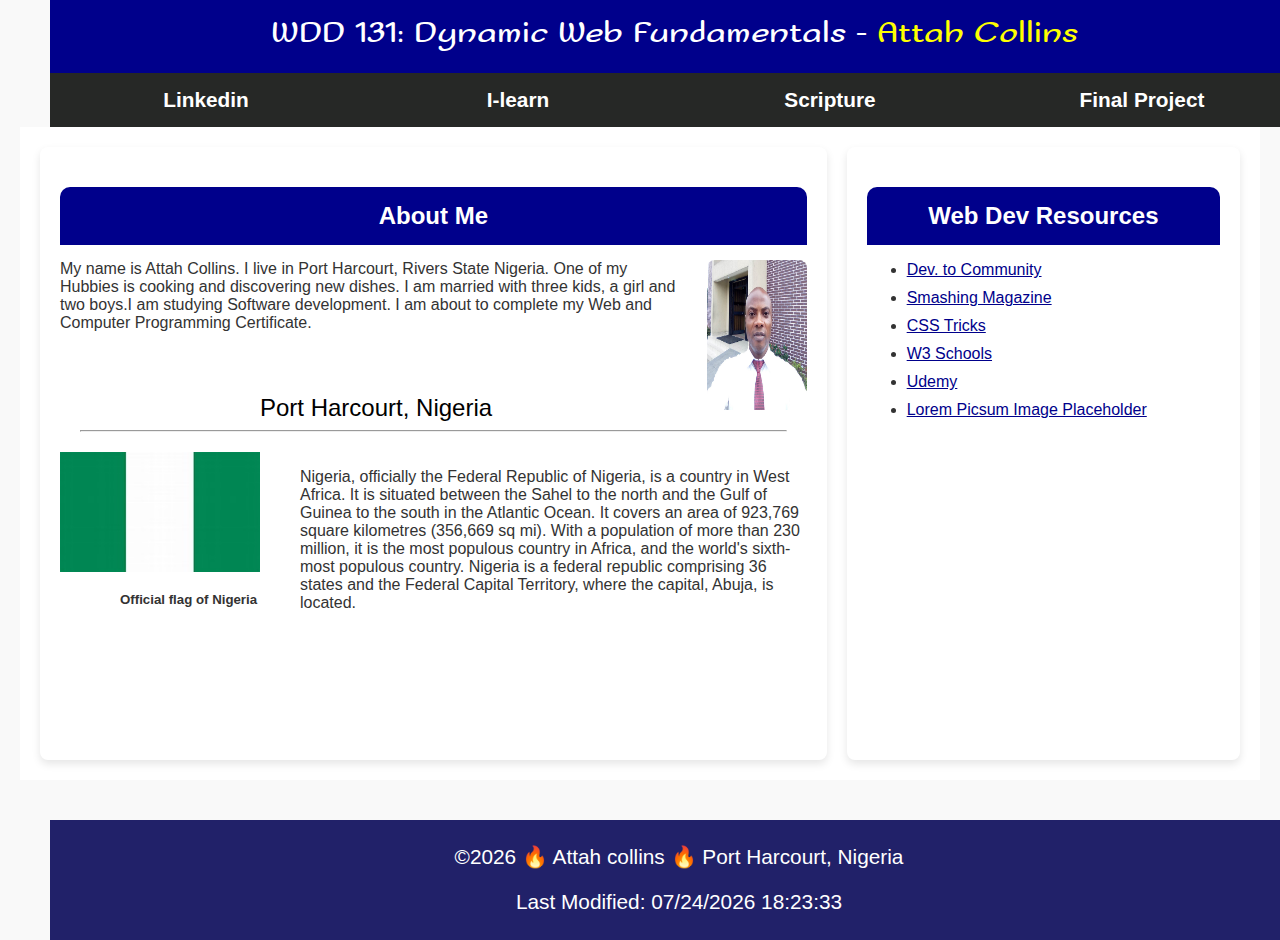
<file: index.html>
<!DOCTYPE html>
<html lang="en">
    <head>
        <meta charset="UTF-8">
        <meta name="viewport" content="width=device-width, initial-scale=1.0">
        <title>WDD 131 - Dynamic Web Fundamentals | Attah Collins</title>
        <meta name="author" content="Attah Collins Onyebuchi">
        <meta name="description" content="A reponsive homepage that uses HTML, CSS and JavaScript to dynamically display footer copy right year and last modified called course home.">
        <meta name="keywords" content="HTML, CSS, JavaScript">
        <link rel="stylesheet" href="styles/base.css">
        <script defer="" src="scripts/getdates.js"></script>
        <link rel="preconnect" href="https://fonts.googleapis.com">
        <link rel="preconnect" href="https://fonts.gstatic.com" crossorigin>
        <link href="https://fonts.googleapis.com/css2?family=Sofadi+One&display=swap" rel="stylesheet">
    </head>

    <body>
        <header>
            <h1>WDD 131: Dynamic Web Fundamentals -<span> Attah Collins</span></h1>
            
            <nav>
                <ul>
                    <li><a href="www.linkedin.com/in/collins-o-attah-980807289" target="_blank">Linkedin</a></li>
                    <li><a href=" https://byui.instructure.com/" target="_blank">I-learn</a></li>
                    <li><a href="https://www.churchofjesuschrist.org/study/scriptures/bofm/1-ne/3?lang=eng&id=p7#p7" target="_blank">Scripture</a></li>
                    <li><a href="#" target="_blank">Final Project</a></li>
                </ul>
            </nav>
            
        </header>

            <main class="main-content">
                <section class="card">

                    <h2>About Me</h2>

                    <div class="me">

                        <p>My name is Attah Collins. I live in Port Harcourt, Rivers State Nigeria. One of my Hubbies is cooking and discovering new dishes. I am married with three kids, a girl and two boys.I am studying Software development. I am about to complete my Web and Computer Programming Certificate.</p>

                        <img src="images/passportH.jpg" alt="Attah Collins smilling">

                    </div>

                    <hr>

                    <div class="flag">

                        <img src="images/Ngflag.jpeg" alt="Official flag of Nigeria">

                        <div>
                            
                            <h5>Official flag of Nigeria</h5>
                            <p>Port Harcourt, Nigeria</p>
                        </div>
                        <p>Nigeria, officially the Federal Republic of Nigeria, is a country in West Africa. It is situated between the Sahel to the north and the Gulf of Guinea to the south in the Atlantic Ocean. It covers an area of 923,769 square kilometres (356,669 sq mi). With a population of more than 230 million, it is the most populous country in Africa, and the world's sixth-most populous country. Nigeria is a federal republic comprising 36 states and the Federal Capital Territory, where the capital, Abuja, is located.</p>

                    </div>
                    
                </section>

                <aside class="card">

                    <h2>Web Dev Resources</h2>
                    <ul>
                        <li><a href="#">Dev. to Community</a></li>
                        <li><a href="#">Smashing Magazine</a></li>
                        <li><a href="#">CSS Tricks</a></li>
                        <li><a href="#">W3 Schools</a></li>
                        <li><a href="#">Udemy</a></li>
                        <li><a href="#">Lorem Picsum Image Placeholder</a></li>
                    </ul>   
                        
                </aside>
                
            </main>

        <footer class="footer">

            <p>&copy;<span id="currentyear"></span> &#128293; Attah collins &#128293; Port Harcourt, Nigeria</p> 
            
            <p>Last Modified: <span id="lastModified"></span></p>

        </footer>    
    </body>
</html>
</file>
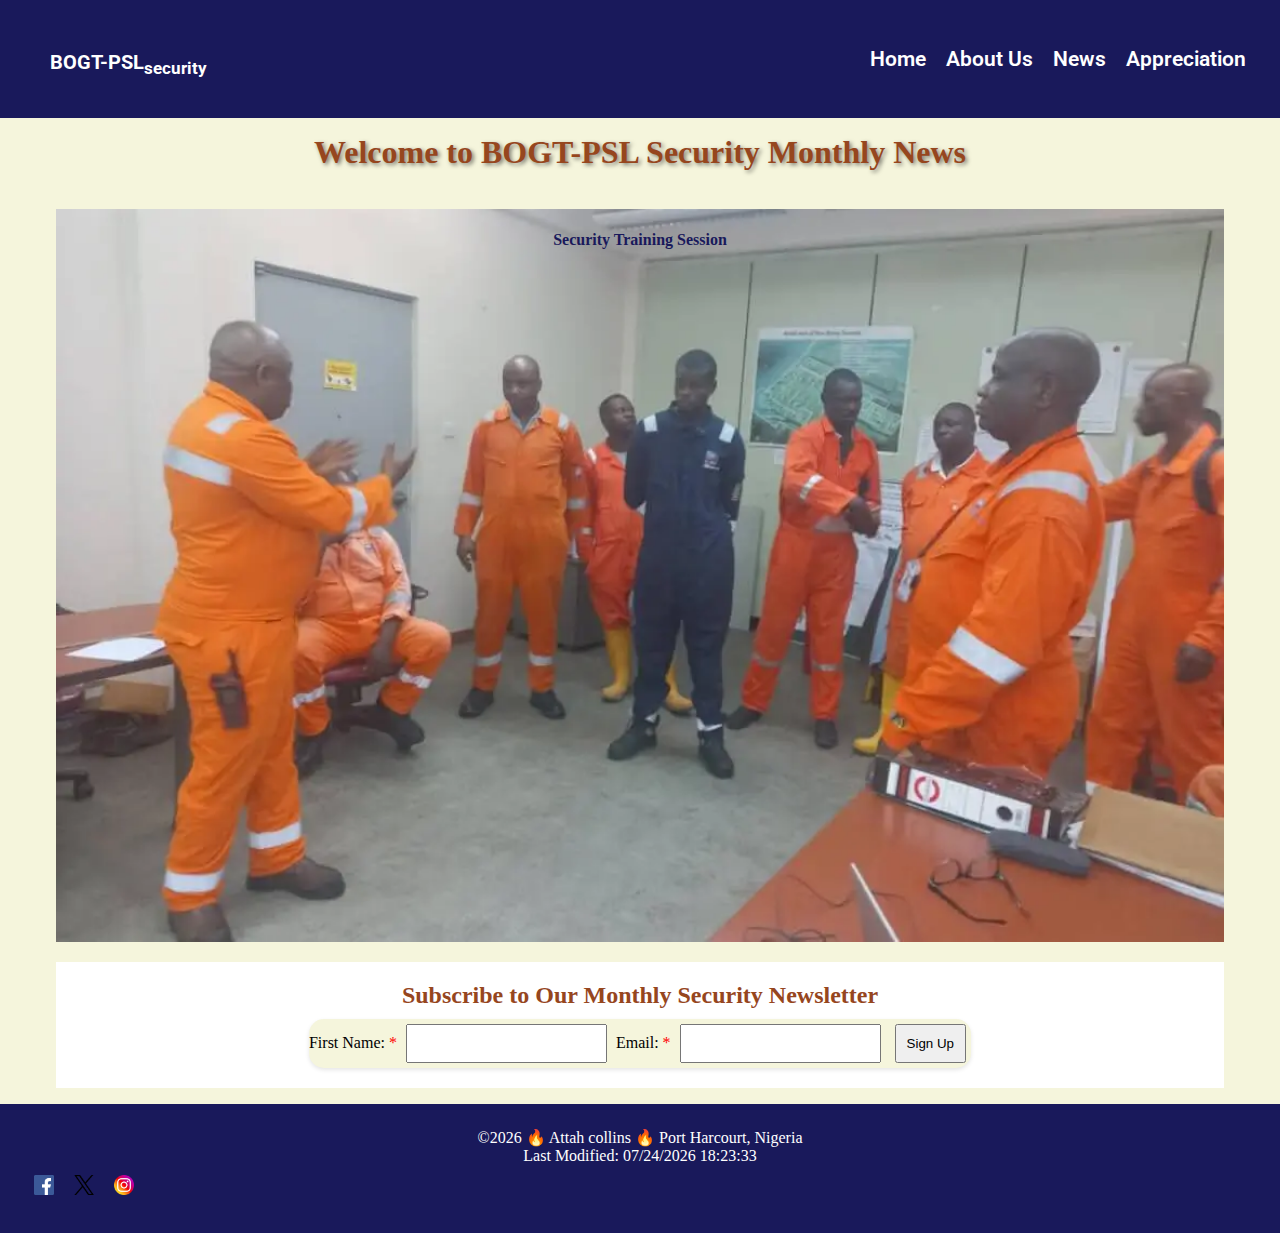
<file: project/index.html>
<!DOCTYPE html>
<html lang="en">
<head>
    <meta charset="UTF-8">
    <meta name="viewport" content="width=device-width, initial-scale=1.0">
    <meta name="description" content="A responsive Website layout on the web for web design of my Final project called the Final project Website.">
    <meta name="author" content="Attah Collins Onyebuchi">
    <title>BOGT-PSL Security Monthly News</title>
    <link rel="stylesheet" href="styles/project.css">
    <link rel="stylesheet" href="styles/project-large.css">
    <script defer="" src="scripts/project.js"></script>
    <link rel="preconnect" href="https://fonts.googleapis.com">
    <link rel="preconnect" href="https://fonts.gstatic.com" crossorigin>
    <link href="https://fonts.googleapis.com/css2?family=Roboto:wght@300;400&display=swap" rel="stylesheet">
    <link rel="preconnect" href="https://fonts.googleapis.com">
<link rel="preconnect" href="https://fonts.gstatic.com" crossorigin>
<link href="https://fonts.googleapis.com/css2?family=Be+Vietnam+Pro:wght@100;200;300;400;500;600&display=swap" rel="stylesheet">
</head>
<body>

    <header>
        <div>
          <h3 class="logo">BOGT-PSL<sub>security</sub></h3>
          <span id="btnBurguer">☰</span>
        </div>
        <nav id="navBar">
          <a href="index.html">Home</a>
          <a href="about.html">About Us</a>
          <a href="news.html">News</a>
          <a href="apreciation.html">Appreciation</a>
        </nav>
    </header>
    <main>
        <div class="container-image">
            <div>
                <h2>Welcome to BOGT-PSL Security Monthly News</h2>
            </div>
            <div>
                <h3>Security Training Session</h3>
                <img src="images/septtrain1.webp" alt="Security Training Session" loading="lazy"> 
            </div>
        </div>  
        <div class="newsletter-signup">
            <h2>Subscribe to Our Monthly Security Newsletter</h2>
            <form action="#" method="post">
                <label for="firstname">First Name:<span class="required"> *</span></label>
                <input type="text" id="firstname" required>
                <label for="email">Email:<span class="required"> *</span></label>
                <input type="email" id="email" required>
                <input type="submit" class="submit" value="Sign Up">
            </form>
        </div>
       
    </main> 
    <footer  class="footer">
        <p>&copy;<span id="currentyear"></span> &#128293; Attah collins &#128293; Port Harcourt, Nigeria</p> 
                      
        <p>Last Modified: <span id="lastModified"></span></p>

        <nav class="sociallinks">
            <a href="https://facebook.com">
                <img src="images/facebookicon.webp" alt="Facebook">
            </a>
            <a href="https://twitter.com">
                <img src="images/twittericon.webp" alt="Twitter">
            </a>
            <a href="https://instagram.com">
                <img src="images/instagramicon.webp" alt="Instagram">
            </a>
        </nav>
    </footer>     
 
</body>
</html>
</file>
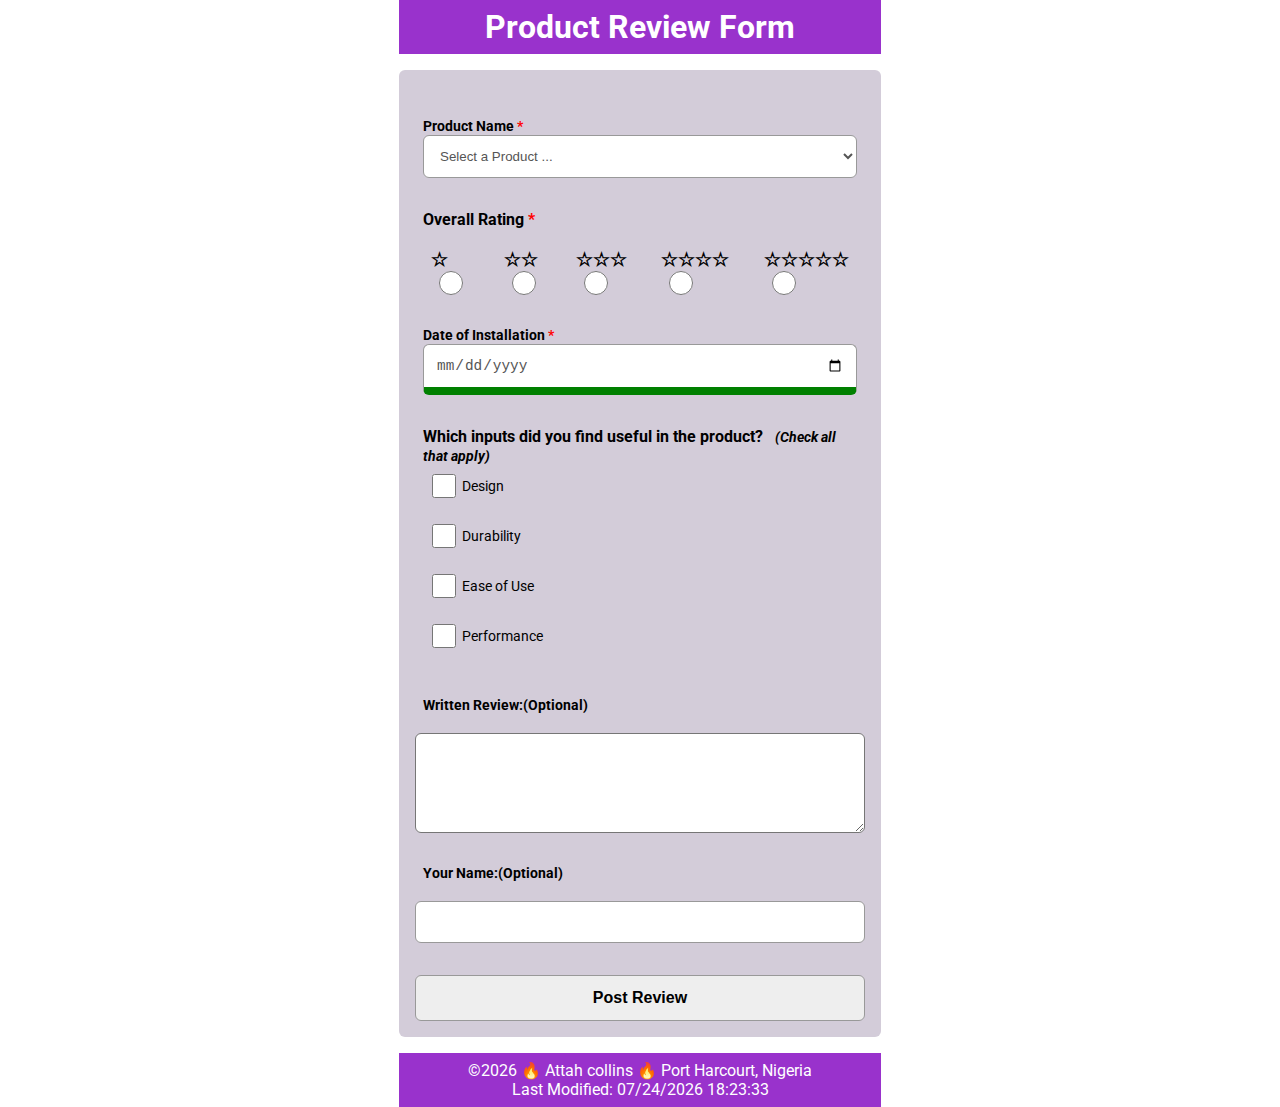
<file: form.html>
<!DOCTYPE html>
<html lang="en-US">
<head>
    <meta charset="UTF-8">
    <meta name="viewport" content="width=device-width, initial-scale=1.0">
    <meta name="description" content="Responsive form for product review with HTML, CSS and Javascript. It dynamically displays copyright year and lastmodified.">
    <meta name="author" content="Attah Collins">
    <title>WDD 131 - Dynamic Web Fundamentals | Product Review Form</title>
    <link rel="stylesheet" href="styles/form.css">
    <link rel="stylesheet" href="styles/form-large.css">
    <script src="scripts/form.js" defer></script> 
    <link rel="preconnect" href="https://fonts.googleapis.com">
    <link rel="preconnect" href="https://fonts.gstatic.com" crossorigin>
    <link href="https://fonts.googleapis.com/css2?family=Roboto:wght@100;400&display=swap" rel="stylesheet">

</head>
<body>
    
    <div class="wrapper">
        <header>
            <h1>Product Review Form</h1>
        </header>    
    

        <main>
            <form method="get" action="review.html" class="wf1">
                <fieldset id="item">
                    <label for="product_name">Product Name<span class="required"> *</span><br><select id="product_name" name="product_name" required>
                        
                        <option value="" selected disabled>Select a Product ...</option>
                    </select></label>
                </fieldset>

                <fieldset class="item">
                    <legend>Overall Rating<span class="required"> *</span></legend><br>
                    <div id="radio">
                        <label for="overall-1">
                            <span>&star;</span>
                            <input type="radio" id="overall-1" name="overall" required>
                        </label>
                        <label for="overall-2">
                            <span>&star;&star;</span>
                            <input type="radio" id="overall-2" name="overall" required>
                        </label>
                        <label for="overall-3">
                            <span>&star;&star;&star;</span>
                            <input type="radio" id="overall-3" name="overall" required>
                        </label>
                        <label for="overall-4">
                            <span>&star;&star;&star;&star;</span>
                            <input type="radio" id="overall-4" name="overall" required>
                        </label>
                        <label for="overall-5">
                            <span>&star;&star;&star;&star;&star;</span>
                            <input type="radio" id="overall-5" name="overall" required>
                        </label>   
                    </div>
                </fieldset>
                
        
                <fieldset class="item">
                    <label for="install">Date of Installation<span class="required"> *</span><br>
                    <input type="date" id="install" name="install" required></label>
                </fieldset>
        
                <fieldset class="features">
                    <legend>Which inputs did you find useful in the product? 
                        <em>(Check all that apply)</em><br>
                    </legend>
                    <div class="checkbox-group">
                        <label for="design"><input type="checkbox" id="design" name="design" value="design">
                            Design</label>
                        <label for="durability"><input type="checkbox" id="durability" name="durability" value="durability">
                        Durability </label>
                        <label for="ease"><input type="checkbox" id="ease" name="ease" value="ease">
                        Ease of Use</label>
                        <label for="performance"><input type="checkbox" id="performance" name="performance" value="performance">
                        Performance</label>
      
                    </div>
                </fieldset>
        
                <fieldset class="item">
                    <label for="review">Written Review:<span class="small">(Optional)</span></label><br>
                    <textarea id="review" name="review"></textarea>
                </fieldset>
        
                <fieldset class="item">
                    <label for="user">Your Name:<span class="small">(Optional)</span></label><br>
                    <input type="text" id="user" name="user">
                </fieldset>
        
                <input type="submit" value="Post Review">
            </form>
        </main>
        <footer class="footer">

            <p>&copy;<span id="currentyear"></span> &#128293; Attah collins &#128293; Port Harcourt, Nigeria</p> 
            
            <p>Last Modified: <span id="lastModified"></span></p>

        </footer> 
    </div>
</body>
</html>
</file>
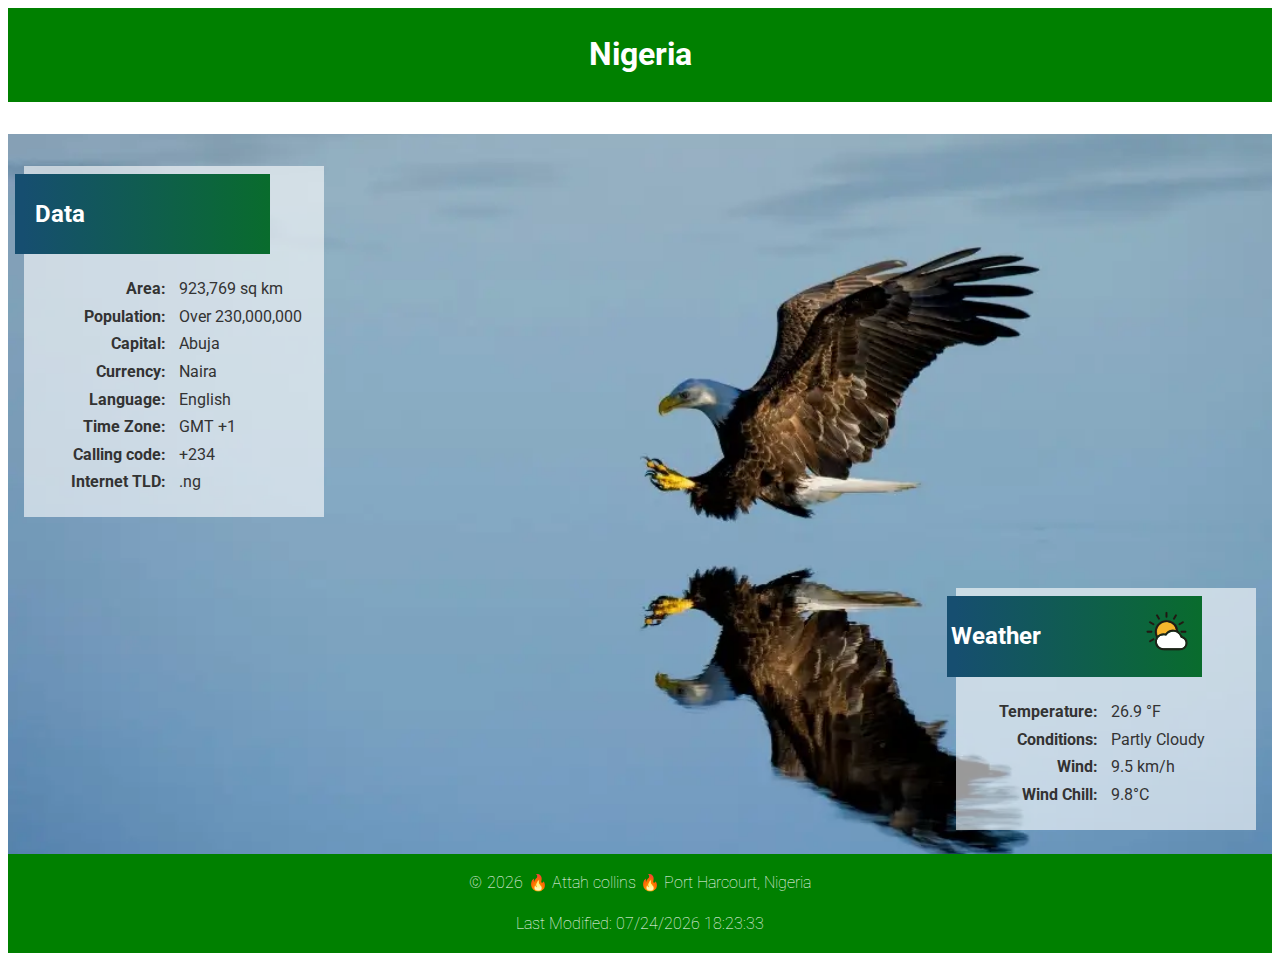
<file: place.html>
<!DOCTYPE html>
<html lang="en">
  <head>
    <meta charset="UTF-8">
    <meta name="viewport" content="width=device-width, initial-scale=1.0">
    <title>My place of Residence</title>
    <meta name="description" content="A responsive web layout of my place of Residence with data referencing population, square kilometers, capital, currency, time zone, and weather forecast on the web called the country page.">
    <meta name="author" content="Attah Collins Onyebuchi">
    <link rel="stylesheet" href="styles/place.css">
    <link rel="stylesheet" href="styles/place-large.css">
    <script defer="" src="scripts/place.js"></script>
    <link rel="preconnect" href="https://fonts.googleapis.com">
    <link rel="preconnect" href="https://fonts.gstatic.com" crossorigin>
    <link href="https://fonts.googleapis.com/css2?family=Roboto:wght@100;400;500&display=swap" rel="stylesheet">  
  </head>
  <body>
    <header class="header">
      <h1>Nigeria</h1>
    </header>

    <div class="color-touch"></div>
  
    <main>
      <picture>
        <source srcset="./images/Eagle.webp" media="(min-width: 768px)">
        <img src="./images/Eagle1.webp" alt="hero-image">
      </picture>
  
      <section class="card">
        <h2 class="card__title">Data</h2>
        <table>
          <tr>
            <th>Area:</th>
            <td>923,769 sq km</td>
          </tr>
          <tr>
            <th>Population:</th>
            <td>Over 230,000,000</td>
          </tr>
          <tr>
            <th>Capital:</th>
            <td>Abuja</td>
          </tr>
          <tr>
            <th>Currency:</th>
            <td>Naira</td>
          </tr>
          <tr>
            <th>Language:</th>
            <td>English</td>
          </tr>
          <tr>
            <th>Time Zone:</th>
            <td>GMT +1</td>
          </tr>
          <tr>
            <th>Calling code:</th>
            <td>+234</td>
          </tr>
          <tr>
            <th>Internet TLD:</th>
            <td>.ng</td>
          </tr>
        </table>
      </section>
  
      <hr class="divider">
  
      <section class="card position-right">
        <h2 class="card__title">Weather</h2>
          <table>
          <tr>
            <th>Temperature:</th>
            <td id="temperature">-</td>
          </tr>
          <tr>
            <th>Conditions:</th>
            <td id="conditions">-</td>
          </tr>
          <tr>
            <th>Wind:</th>
            <td id="wind">-</td>
          </tr>
          <tr>
            <th>Wind Chill:</th>
            <td id="windChill">-</td>
          </tr>
        </table>
      </section>
    </main>
    <footer class="footer">
      <p>&copy;<span id="currentyear"></span> &#128293; Attah collins &#128293; Port Harcourt, Nigeria</p> 
              
      <p>Last Modified: <span id="lastModified"></span></p>
    </footer>
  </body>
  
</html>
</file>
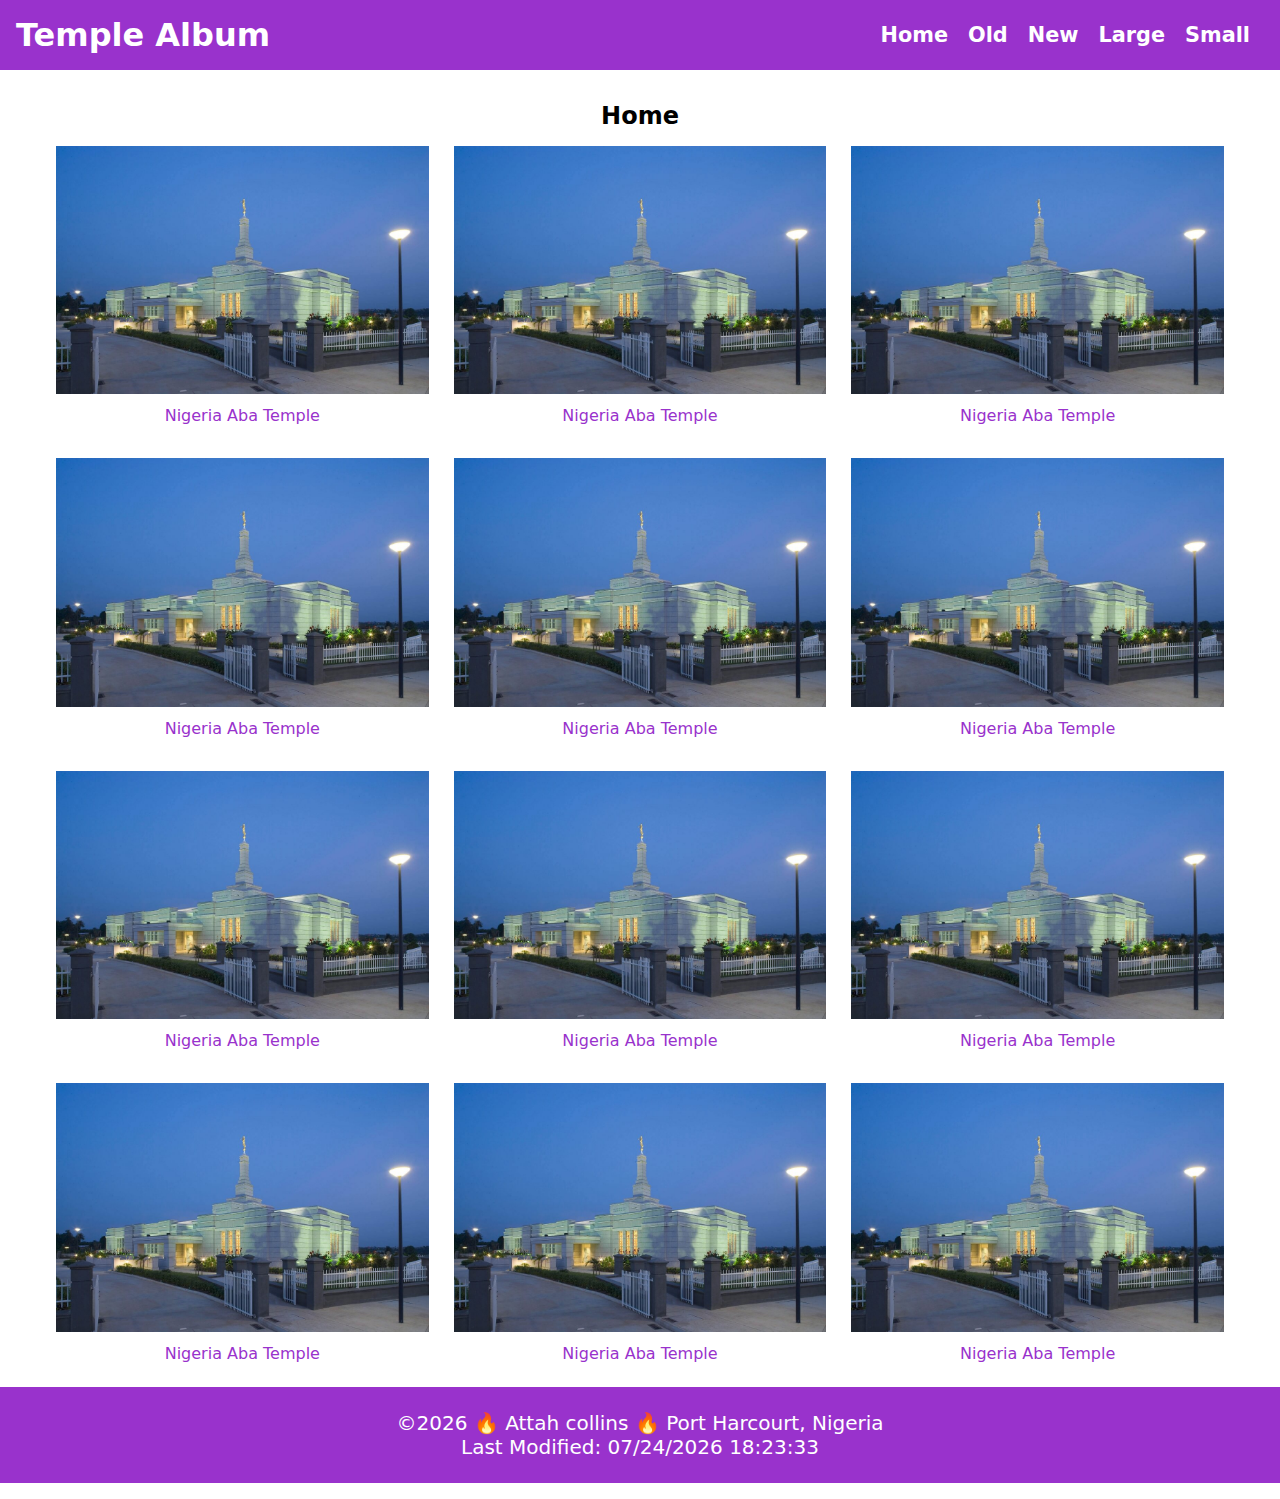
<file: temples.html>
<!DOCTYPE html>
<html lang="en">
    <head>
        <meta charset="UTF-8">
        <meta name="viewport" content="width=device-width, initial-scale=1.0">
        <title>WDD 131 - Dynamic Web Fundamentals | Attah Collins</title>
        <meta name="description" content="A responsive picture layout on the web called the Temple Album">
        <meta name="author" content="Attah Collins Onyebuchi">
        <link rel="stylesheet" href="styles/temples.css">
        <link rel="stylesheet" href="styles/temples-large.css">
        <script defer="" src="scripts/temples.js"></script>
        <link rel="preconnect" href="https://fonts.googleapis.com">
        <link rel="preconnect" href="https://fonts.gstatic.com" crossorigin>
        <link href="https://fonts.googleapis.com/css2?family=Sofadi+One&display=swap" rel="stylesheet">
        <link rel="stylesheet" href="https://cdnjs.cloudflare.com/ajax/libs/font-awesome/4.7.0/css/font-awesome.min.css">
    </head>
  <body>
    <header>
      <div>
        <h1>Temple Album</h1>
        <span id="btnBurguer">☰</span>
      </div>
      <nav id="navBar">
        <a href="#">Home</a>
        <a href="#">Old</a>
        <a href="#">New</a>
        <a href="#">Large</a>
        <a href="#">Small</a>
        <a href="javascript:void(0);" class="icon" onclick="myFunction()"><i class="fafa-bars"></i></a>
      </nav>
    </header>
      <main>
        <h2>Home</h2>
        <div class="container">
          <figure>
            <img src="images/nigabatemple.jpg" alt="Nigeria Aba Temple">
            <figcaption>Nigeria Aba Temple</figcaption>
          </figure>
          <figure>
            <img src="images/nigabatemple.jpg" alt="Nigeria Aba Temple">
            <figcaption>Nigeria Aba Temple</figcaption>
          </figure>
          <figure>
            <img src="images/nigabatemple.jpg" alt="Nigeria Aba Temple">
            <figcaption>Nigeria Aba Temple</figcaption>
          </figure>
          <figure>
            <img src="images/nigabatemple.jpg" alt="Nigeria Aba Temple">
            <figcaption>Nigeria Aba Temple</figcaption>
          </figure>
          <figure>
            <img src="images/nigabatemple.jpg" alt="Nigeria Aba Temple">
            <figcaption>Nigeria Aba Temple</figcaption>
          </figure>
          <figure>
            <img src="images/nigabatemple.jpg" alt="Nigeria Aba Temple">
            <figcaption>Nigeria Aba Temple</figcaption>
          </figure>
          <figure>
            <img src="images/nigabatemple.jpg" alt="Nigeria Aba Temple">
            <figcaption>Nigeria Aba Temple</figcaption>
          </figure>
          <figure>
            <img src="images/nigabatemple.jpg" alt="Nigeria Aba Temple">
            <figcaption>Nigeria Aba Temple</figcaption>
          </figure>
          <figure>
            <img src="images/nigabatemple.jpg" alt="Nigeria Aba Temple">
            <figcaption>Nigeria Aba Temple</figcaption>
          </figure>
          <figure>
            <img src="images/nigabatemple.jpg" alt="Nigeria Aba Temple">
            <figcaption>Nigeria Aba Temple</figcaption>
          </figure>
          <figure>
            <img src="images/nigabatemple.jpg" alt="Nigeria Aba Temple">
            <figcaption>Nigeria Aba Temple</figcaption>
          </figure>
          <figure>
            <img src="images/nigabatemple.jpg" alt="Nigeria Aba Temple">
            <figcaption>Nigeria Aba Temple</figcaption>
          </figure>
        </div>
      </main>
    <footer>
      <p>&copy;<span id="currentyear"></span> &#128293; Attah collins &#128293; Port Harcourt, Nigeria</p> 
            
      <p>Last Modified: <span id="lastModified"></span></p>
    </footer>
  </body>
</html>
</file>
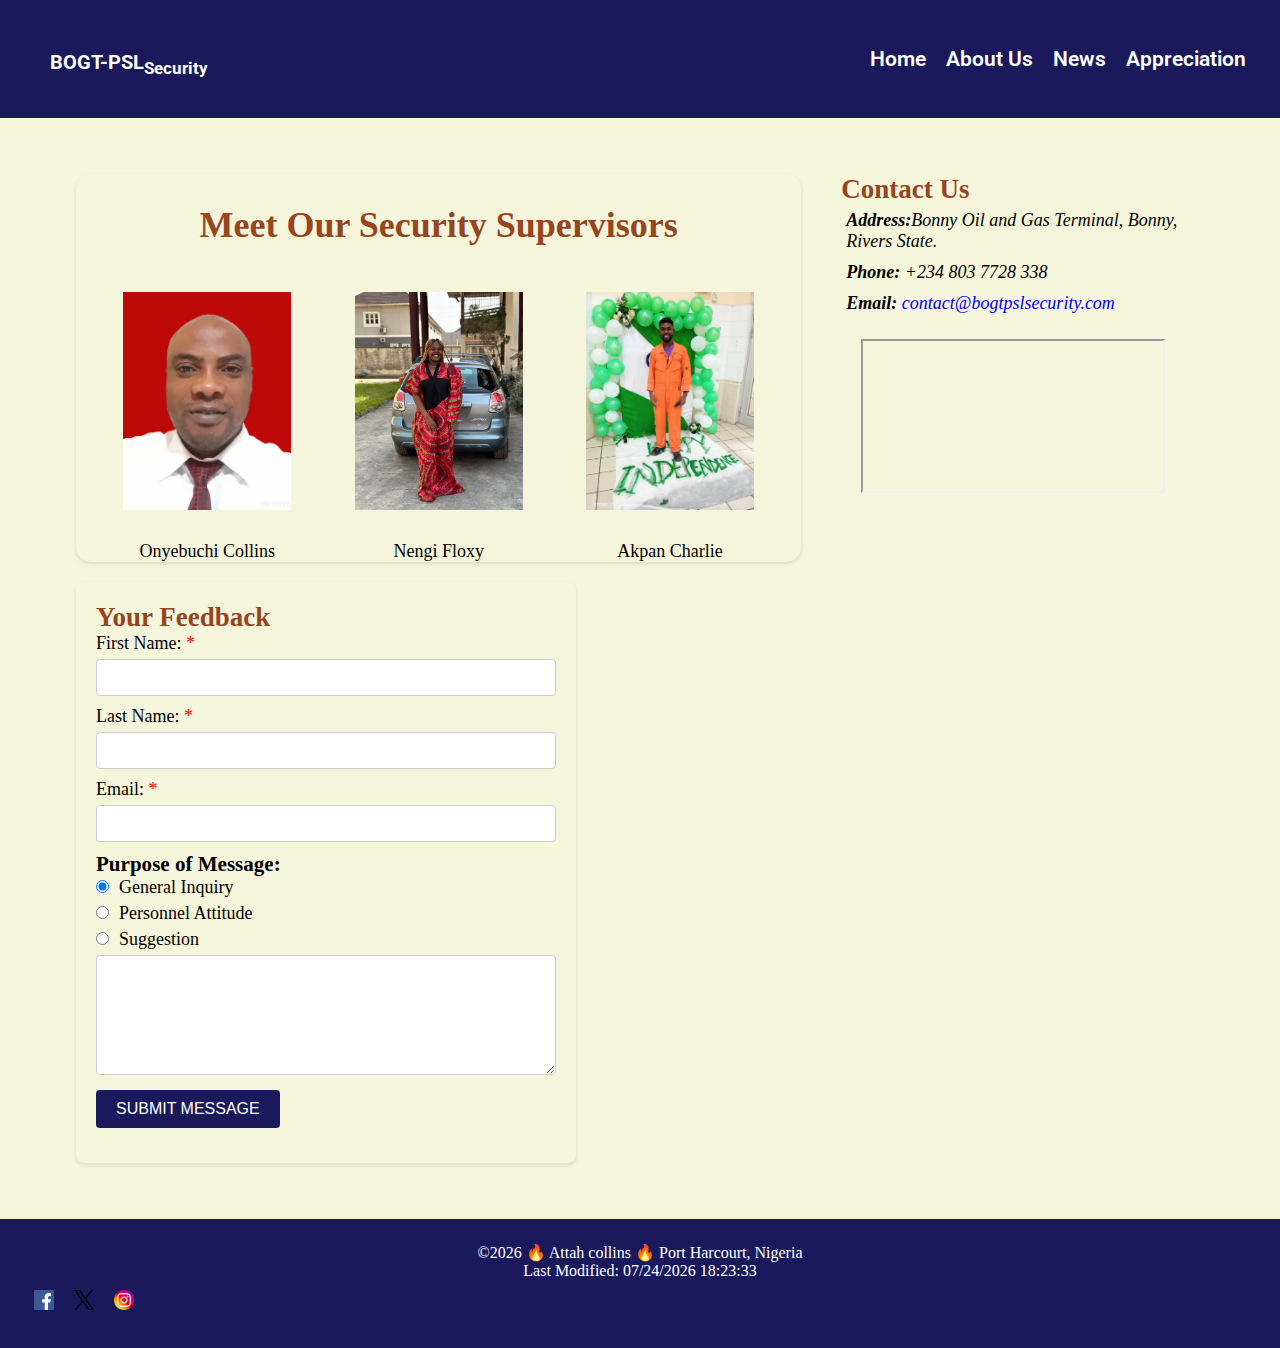
<file: project/about.html>
<!DOCTYPE html>
<html lang="en">
<head>
    <meta charset="UTF-8">
    <meta name="viewport" content="width=device-width, initial-scale=1.0">
    <meta name="description" content="A responsive Website layout on the web for web design of my Final project called the Final project Website.">
    <meta name="author" content="Attah Collins Onyebuchi">
    <title>BOGT-PSL Security Monthly News</title>
    <link rel="stylesheet" href="styles/project.css">
    <link rel="stylesheet" href="styles/project-large.css">
    <script defer="" src="scripts/project.js"></script>
    <link rel="preconnect" href="https://fonts.googleapis.com">
    <link rel="preconnect" href="https://fonts.gstatic.com" crossorigin>
    <link href="https://fonts.googleapis.com/css2?family=Roboto:wght@300;400&display=swap" rel="stylesheet">
    <link rel="preconnect" href="https://fonts.googleapis.com">
<link rel="preconnect" href="https://fonts.gstatic.com" crossorigin>
<link href="https://fonts.googleapis.com/css2?family=Be+Vietnam+Pro:wght@100;200;300;400;500;600&display=swap" rel="stylesheet">
</head>
<body>

    <header>
        <div>
          <h3 class="logo">BOGT-PSL<sub>Security</sub></h3>
          <span id="btnBurguer">☰</span>
        </div>
        <nav id="navBar">
          <a href="index.html">Home</a>
          <a href="about.html">About Us</a>
          <a href="news.html">News</a>
          <a href="apreciation.html">Appreciation</a>
        </nav>
    </header>
    <main>
        <div class="container">
            <div class="left-column">
                <section class="team-section">
                    <h1>Meet Our Security Supervisors</h1>
                    <div class="team-members">
                        <figure>
                            <img src="images/passport.webp" alt="Onyebuchi Collins" loading="lazy">
                            <figcaption>Onyebuchi Collins</figcaption>
                        </figure>
                        <figure>
                            <img src="images/hrmanager.webp" alt="Obinna Chibuike" loading="lazy">
                            <figcaption>Nengi Floxy</figcaption>
                        </figure>
                        <figure>
                            <img src="images/IMG_20241001_192737.webp" alt="Uchenna Justus" loading="lazy">
                            <figcaption>Akpan Charlie</figcaption>
                        </figure>
                    </div>
                </section>
                <section class="contact-form">
                    <h2>Your Feedback</h2>
                    <form action="#" method="post" id="contactForm">
                      <label for="fname">First Name:<span class="required"> *</span></label>
                      <input type="text" id="fname" name="firstname" required>
                      <label for="lname">Last Name:<span class="required"> *</span></label>
                      <input type="text" id="lname" name="lastname" required>
                      <label for="email">Email:<span class="required"> *</span></label>
                      <input type="text" id="email" name="email" required>
                      <h3>Purpose of Message:</h3>
                      <label><input type="radio" name="messagePurpose" value="general" checked>General Inquiry</label>
                        <label><input type="radio" name="messagePurpose" value="reservation">Personnel Attitude</label>
                        <label><input type="radio" name="messagePurpose" value="suggestion">Suggestion</label> 
                      <textarea id="subject" name="subject" style="height: 120px"></textarea>
                  
                    <div class="form-group">
                        <button type="submit" class="submit-button">Submit Message</button>
                    </div>
                    </form>
                </section>
            </div>
            <aside class="contact-details">
                <h2>Contact Us</h2>
                <address>
                    <p><strong>Address:</strong>Bonny Oil and Gas Terminal, Bonny, Rivers State.</p>
                    <p><strong>Phone:</strong> +234 803 7728 338</p>
                    <p><strong>Email:</strong> <a href="mailto:contact@bogtpslsecurity.com">contact@bogtpslsecurity.com</a>
                    </p>
                </address>
                <div class="gogglemap">
                <iframe src="https://www.google.com/maps/embed?pb=!1m14!1m8!1m3!1d3102.5269683456945!2d7.158115080136797!3d4.436358973185057!3m2!1i1024!2i768!4f13.1!3m3!1m2!1s0x106855f7e3e05e79%3A0x143417319fdb034c!2sBonny%20Oil%20%26%20Gas%20Terminal!5e1!3m2!1sen!2sng!4v1728417282125!5m2!1sen!2sng" loading="lazy" referrerpolicy="no-referrer-when-downgrade"></iframe>

                </div>
            </aside>
        </div>
    </main>

    <footer class="footer">
        <p>&copy;<span id="currentyear"></span> &#128293; Attah collins &#128293; Port Harcourt, Nigeria</p> 
                      
        <p>Last Modified: <span id="lastModified"></span></p>

        <nav class="sociallinks">
            <a href="https://facebook.com">
                <img src="images/facebookicon.webp" alt="Facebook">
            </a>
            <a href="https://twitter.com">
                <img src="images/twittericon.webp" alt="Twitter">
            </a>
            <a href="https://instagram.com">
                <img src="images/instagramicon.webp" alt="Instagram">
            </a>
        </nav>
    </footer>   

    </body>
    </html>
</file>
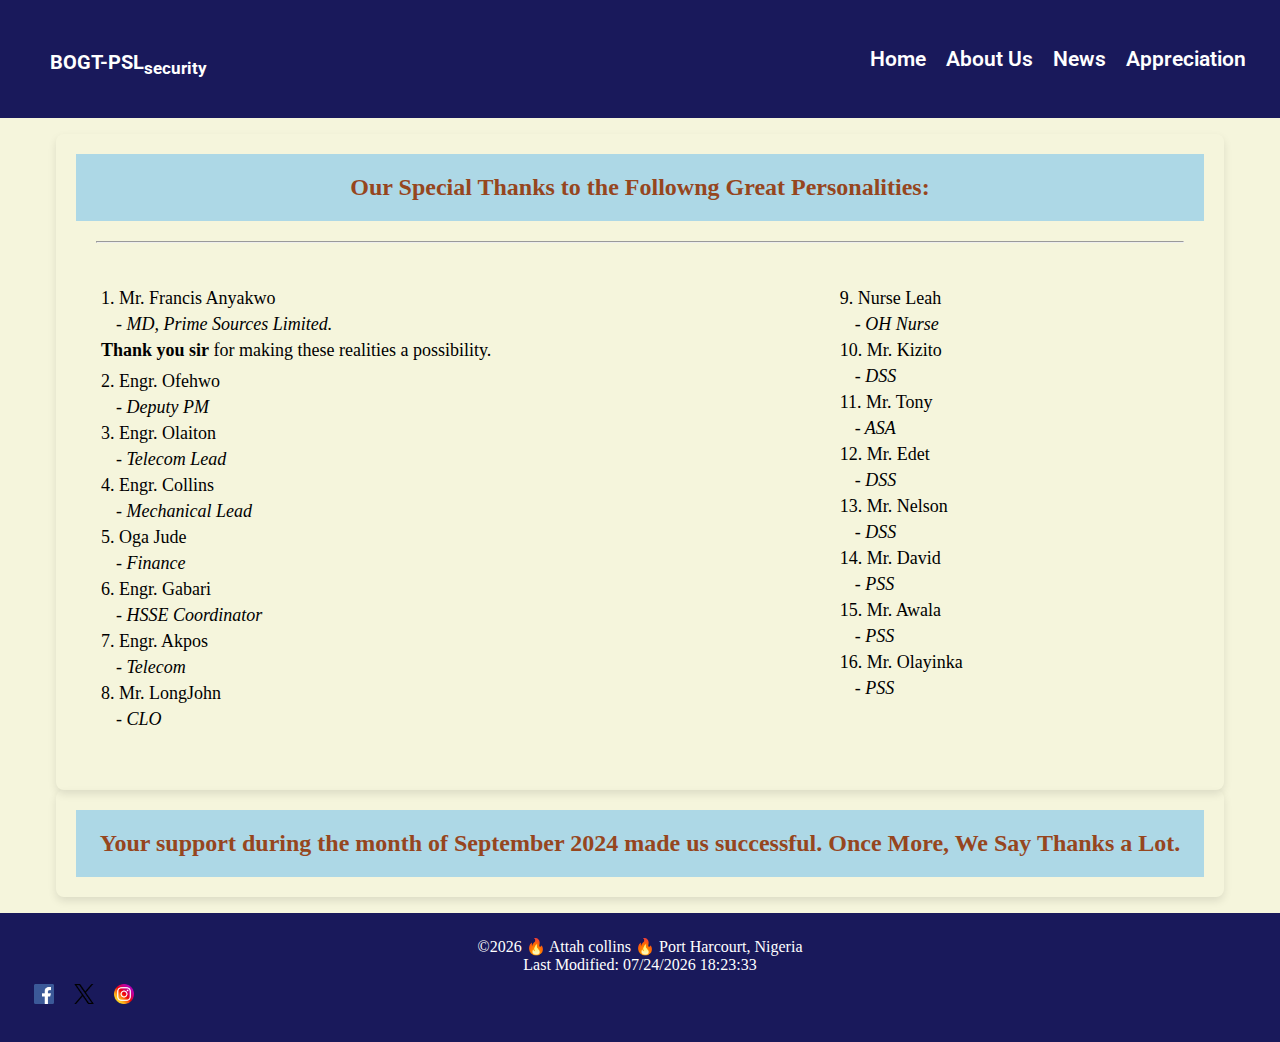
<file: project/apreciation.html>
<!DOCTYPE html>
<html lang="en">
<head>
    <meta charset="UTF-8">
    <meta name="viewport" content="width=device-width, initial-scale=1.0">
    <meta name="description" content="A responsive Website layout on the web for web design of my Final project called the Final project Website.">
    <meta name="author" content="Attah Collins Onyebuchi">
    <title>BOGT-PSL Security Monthly News</title>
    <link rel="stylesheet" href="styles/project.css">
    <link rel="stylesheet" href="styles/project-large.css">
    <script defer="" src="scripts/project.js"></script>
    <link rel="preconnect" href="https://fonts.googleapis.com">
    <link rel="preconnect" href="https://fonts.gstatic.com" crossorigin>
    <link href="https://fonts.googleapis.com/css2?family=Roboto:wght@300;400&display=swap" rel="stylesheet">
    <link rel="preconnect" href="https://fonts.googleapis.com">
<link rel="preconnect" href="https://fonts.gstatic.com" crossorigin>
<link href="https://fonts.googleapis.com/css2?family=Be+Vietnam+Pro:wght@100;200;300;400;500;600&display=swap" rel="stylesheet">
</head>
    <body>

        <header>
            <div>
          <h3 class="logo">BOGT-PSL<sub>security</sub></h3>
            <span id="btnBurguer">☰</span>
            </div>
            <nav id="navBar">
                <a href="index.html">Home</a>
                <a href="about.html">About Us</a>
                <a href="news.html">News</a>
                <a href="apreciation.html">Appreciation</a>
            </nav>
        </header>
        <main>
         
      
            <section class="card">
              <h2 class="card__title">Our Special Thanks to the Followng Great Personalities:</h2>
  
              <hr>
              <div class="container">
                <div class="left-column">
                  <p>1. Mr. Francis Anyakwo</p><cite> - MD, Prime Sources Limited.</cite>
                  <p> <strong>Thank you sir</strong> for making these realities a possibility.
                  <p>2. Engr. Ofehwo</p><cite> - Deputy PM</cite>
                  <p>3. Engr. Olaiton</p><cite> - Telecom Lead</cite>
                  <p>4. Engr. Collins</p><cite> - Mechanical Lead</cite>
                  <p>5. Oga Jude</p><cite> - Finance</cite>
                  <p>6. Engr. Gabari</p><cite> - HSSE Coordinator</cite>
                  <p>7. Engr. Akpos</p><cite> - Telecom</cite>
                  <p>8. Mr. LongJohn</p><cite> - CLO</cite>
                  </div>

                <hr class="hide">

                <aside class="contact-details">
                  <p>9. Nurse Leah</p><cite> - OH Nurse</cite>
                  <p>10. Mr. Kizito</p><cite> - DSS</cite>
                  <p>11. Mr. Tony</p><cite> - ASA</cite>
                  <p>12. Mr. Edet</p><cite> - DSS</cite>
                  <p>13. Mr. Nelson</p><cite> - DSS</cite>
                  <p>14. Mr. David</p><cite> - PSS</cite>
                  <p>15. Mr. Awala</p><cite> - PSS</cite>
                  <p>16. Mr. Olayinka</p><cite> - PSS</cite>  
            </aside>

            </div>
            
            </section>
                
            <section class="card position-right">
              <h2 class="card__title">Your support during the month of September 2024 made us successful. Once More, We Say Thanks a Lot.</h2>
              
            </section>
        
        </main>

        <footer class="footer">
            <p>&copy;<span id="currentyear"></span> &#128293; Attah collins &#128293; Port Harcourt, Nigeria</p> 
                        
            <p>Last Modified: <span id="lastModified"></span></p>

            <nav class="sociallinks">
              <a href="https://facebook.com">
                  <img src="images/facebookicon.webp" alt="Facebook">
              </a>
              <a href="https://twitter.com">
                  <img src="images/twittericon.webp" alt="Twitter">
              </a>
              <a href="https://instagram.com">
                  <img src="images/instagramicon.webp" alt="Instagram">
              </a>
          </nav>
        </footer>   

    </body>
</html>
</file>
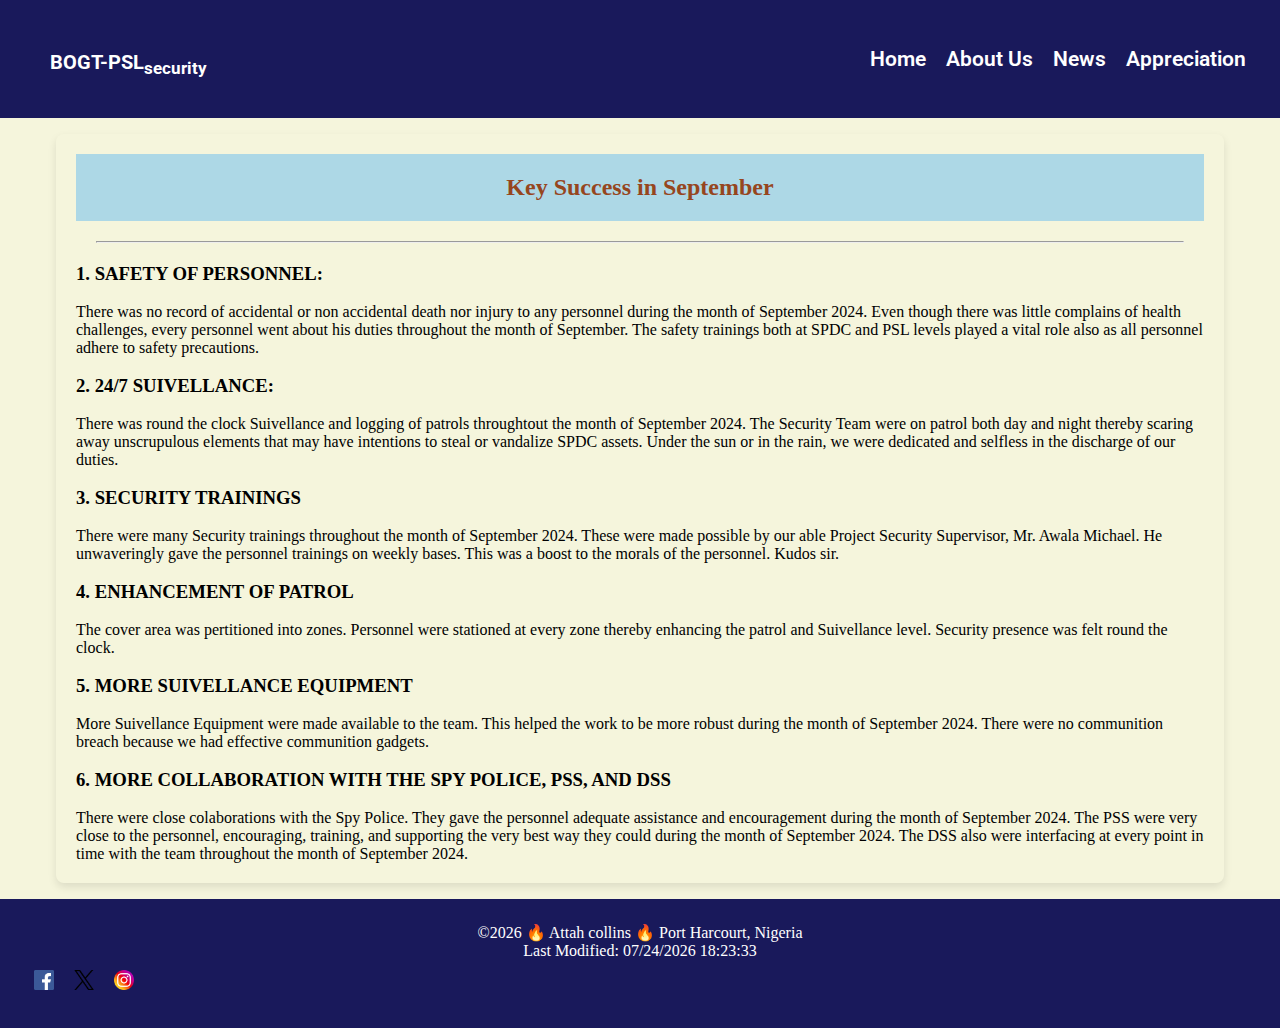
<file: project/news.html>
<!DOCTYPE html>
<html lang="en">
<head>
    <meta charset="UTF-8">
    <meta name="viewport" content="width=device-width, initial-scale=1.0">
    <meta name="description" content="A responsive Website layout on the web for web design of my Final project called the Final project Website.">
    <meta name="author" content="Attah Collins Onyebuchi">
    <title>BOGT-PSL Security Monthly News</title>
    <link rel="stylesheet" href="styles/project.css">
    <link rel="stylesheet" href="styles/project-large.css">
    <script defer="" src="scripts/project.js"></script>
    <link rel="preconnect" href="https://fonts.googleapis.com">
    <link rel="preconnect" href="https://fonts.gstatic.com" crossorigin>
    <link href="https://fonts.googleapis.com/css2?family=Roboto:wght@300;400&display=swap" rel="stylesheet">
    <link rel="preconnect" href="https://fonts.googleapis.com">
<link rel="preconnect" href="https://fonts.gstatic.com" crossorigin>
<link href="https://fonts.googleapis.com/css2?family=Be+Vietnam+Pro:wght@100;200;300;400;500;600&display=swap" rel="stylesheet">
</head>
<body>

    <header>
        <div>
          <h3 class="logo">BOGT-PSL<sub>security</sub></h3>
          <span id="btnBurguer">☰</span>
        </div>
        <nav id="navBar">
          <a href="index.html">Home</a>
          <a href="about.html">About Us</a>
          <a href="news.html">News</a>
          <a href="apreciation.html">Appreciation</a>
        </nav>
    </header>       
          <div class="color-touch"></div>
          
            <main>
          
              <section class="card">
                <h2 class="card__title">Key Success in September</h2>
    
                <hr>
                <h3>1. SAFETY OF PERSONNEL:</h3>
                <br>
                
                <p>There was no record of accidental or non accidental death nor injury to any personnel during the month of September 2024. Even though there was little complains of health challenges, every personnel went about his duties throughout the month of September. The safety trainings both at SPDC and PSL levels played a vital role also as all personnel adhere to safety precautions.</p>
                <br>
                <h3>2. 24/7 SUIVELLANCE:</h3>
                <br>
                <p>There was round the clock Suivellance and logging of patrols throughtout the month of September 2024. The Security Team were on patrol both day and night thereby scaring away unscrupulous elements that may have intentions to steal or vandalize SPDC assets. Under the sun or in the rain, we were dedicated and selfless in the discharge of our duties.</p>
                <br>
                <h3>3. SECURITY TRAININGS</h3>
                <br>
                <p>There were many Security trainings throughout the month of September 2024. These were made possible by our able Project Security Supervisor, Mr. Awala Michael. He unwaveringly gave the personnel trainings on weekly bases. This was a boost to the morals of the personnel. Kudos sir.</p>
                <br>
                <h3>4. ENHANCEMENT OF PATROL</h3>
                <br>
                <p>The cover area was pertitioned into zones. Personnel were stationed at every zone thereby enhancing the patrol and Suivellance level. Security presence was felt round the clock. </p>
                <br>
                <h3>5. MORE SUIVELLANCE EQUIPMENT</h3>
                <br>
                <p>More Suivellance Equipment were made available to the team. This helped the work to be more robust during the month of September 2024. There were no communition breach because we had effective communition gadgets.</p>
                <br>
                <h3>6. MORE COLLABORATION WITH THE SPY POLICE, PSS, AND DSS</h3>
                <br>
                <p>There were close colaborations with the Spy Police. They gave the personnel adequate assistance and encouragement during the month of September 2024. The PSS were very close to the personnel, encouraging, training, and supporting the very best way they could during the month of September 2024. The DSS also were interfacing at every point in time with the team throughout the month of September 2024. </p>
              </section>            
            </main>

            <footer class="footer">
                <p>&copy;<span id="currentyear"></span> &#128293; Attah collins &#128293; Port Harcourt, Nigeria</p> 
                            
                <p>Last Modified: <span id="lastModified"></span></p>

                <nav class="sociallinks">
                  <a href="https://facebook.com">
                      <img src="images/facebookicon.webp" alt="Facebook">
                  </a>
                  <a href="https://twitter.com">
                      <img src="images/twittericon.webp" alt="Twitter">
                  </a>
                  <a href="https://instagram.com">
                      <img src="images/instagramicon.webp" alt="Instagram">
                  </a>
              </nav>
            </footer>   

        </body>
    </html>
</file>
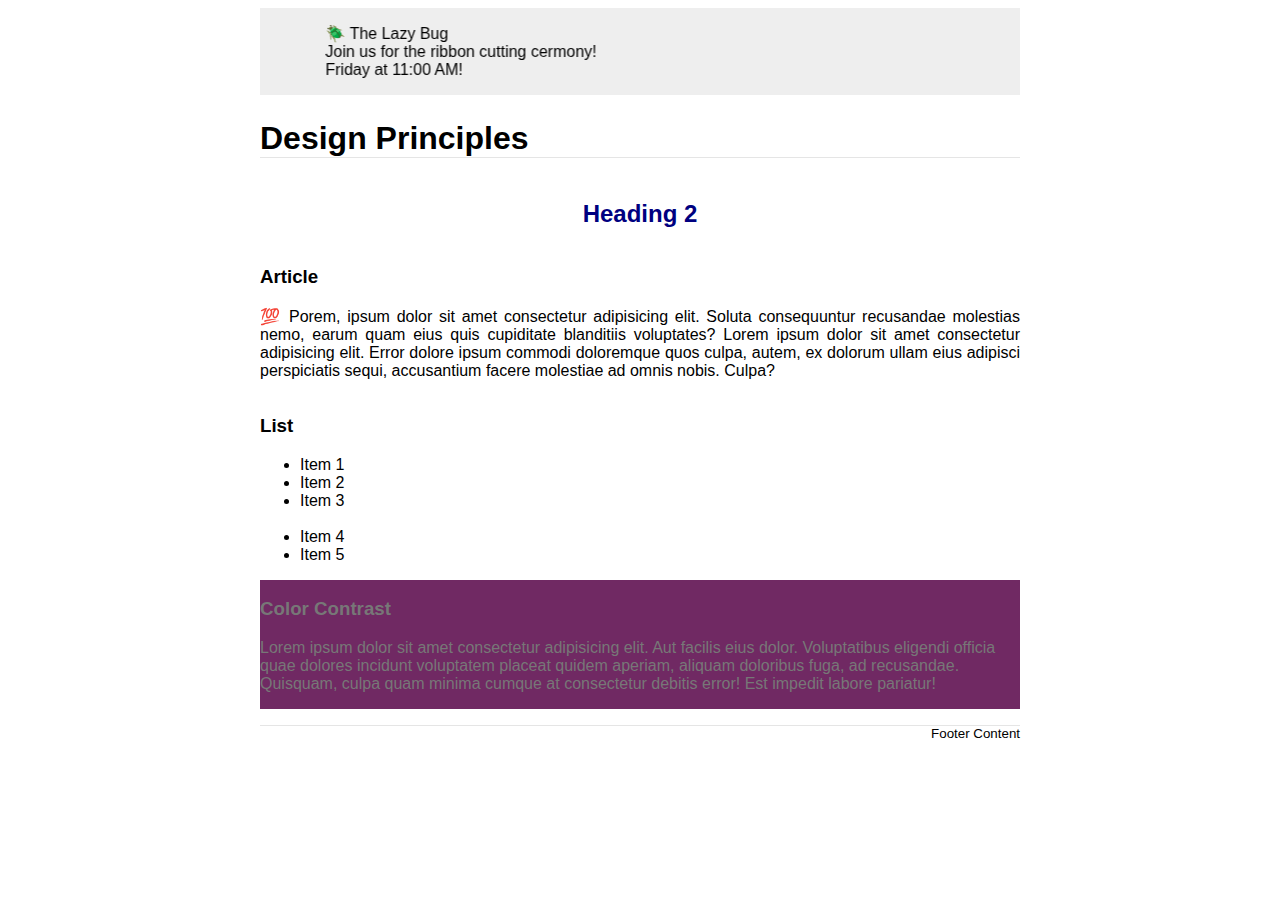
<file: week03/design.html>
<!DOCTYPE html>
<html lang="en">
<head>
    <meta charset="UTF-8">
    <meta name="viewport" content="width=device-width, initial-scale=1.0">
    <title>Document</title>
    <link rel="stylesheet" href="styles/design.css">
</head>
<body>
    <header>
        <marquee behavior="alternate" direction="right">🪲 The Lazy Bug<br>Join us for the ribbon cutting cermony!<br>Friday at 11:00 AM!</marquee>
        <h1>Design Principles</h1>
    </header>
    <main>
        <h2>Heading 2</h2>
        <section>
            <h3>Article</h3>
            <article>
                <p>💯 Porem, ipsum dolor sit amet consectetur adipisicing elit. Soluta consequuntur recusandae molestias nemo, earum quam eius quis cupiditate blanditiis voluptates? Lorem ipsum dolor sit amet consectetur adipisicing elit. Error dolore ipsum commodi doloremque quos culpa, autem, ex dolorum ullam eius adipisci perspiciatis sequi, accusantium facere molestiae ad omnis nobis. Culpa?</p>
            </article>
        </section>
        <section>
            <h3>List</h3>
            <ul>
                <li>Item 1</li>
                <li>Item 2</li>
                <li>Item 3<br><br></li>
                <li>Item 4</li>
                <li>Item 5</li>
            </ul>
        </section>
        <div class="callout">
            <h3>Color Contrast</h3>
            <p>Lorem ipsum dolor sit amet consectetur adipisicing elit. Aut facilis eius dolor. Voluptatibus eligendi officia quae dolores incidunt voluptatem placeat quidem aperiam, aliquam doloribus fuga, ad recusandae. Quisquam, culpa quam minima cumque at consectetur debitis error! Est impedit labore pariatur!</p>
        </div>
    </main>
    <footer>
        Footer Content
    </footer>
</body>
</html>
</file>
<file: styles/base.css>
body {
  display: grid;
  grid-template-rows: auto 1fr auto;
  grid-template-columns: 1fr;
  height: 100vh;
  margin: 0;
  font-family: 'Roboto', sans-serif;
  font-style: normal;
  background-color: #f9f9f9;
  color: #333333;
}

header {
  background-color: darkblue;
  text-align: center;
  color: white;
  width: 78rem;
  position: relative;
  left: 50px;
}

header h1 {
  margin-top: 15px;
  font-size: 2rem;
  font-family: "Sofadi One", system-ui;
  font-weight: 400;
}

header span {
  color: yellow;
  font-weight: 100;
}

nav ul {
  display: flex;
  justify-content: space-between;
  list-style-type: none;
  padding: 0;
  margin: 0;
  margin-top: 20px;
}

nav ul li {
  flex: 1;
}

nav ul li a {
  text-decoration: none;
  color: #ffffff;
  padding: 15px 10px;
  background-color: #262826;
  font-size: 1.3rem;
  font-weight: 600;
  display: block;
  text-align: center;
}

nav ul li a:hover {
  background-color: #555555;
  cursor: pointer;
}

.main-content {
  display: grid;
  grid-template-columns: 2fr 1fr;
  gap: 20px;
  padding: 20px;
  background-color: white;
  max-width: 1200px;
  margin: 0 auto;
}

.card {
  padding: 20px;
  background-color: white;
  border-radius: 8px;
  box-shadow: 0 4px 8px rgba(0, 0, 0, 0.1);
}

.me {
  display: flex;
  align-items: flex-start;
  gap: 20px;
  margin-bottom: 20px;
}


.me img {
  width: 100px;
  height: 150px;
  border-radius: 8px;
}

.me p {
  flex: 1;
  margin: 0;
}

hr {
  margin: 20px;
}

.flag {
  display: flex;
  align-items: flex-start;
  gap: 20px;
  margin-bottom: 20px;
}

.flag img {
  width: 200px;
  height: 120px;
}

.aside h2 {
  font-size: 1.5rem;
  margin-bottom: 15px;
  background-color: darkblue;
  color: white;
  padding: 15px;
  text-align: center;
  border-radius: 10px 10px 0 0;
}

.card h2 {
  font-size: 1.5rem;
  margin-bottom: 15px;
  background-color: darkblue;
  color: white;
  padding: 15px;
  text-align: center;
  border-radius: 10px 10px 0 0;
}

.flag div p {
  font-size: 1.5rem;
  margin-bottom: 15px;
  color: black;
  padding: 10px;
  text-align: center;
  border-radius: 10px 10px 0 0;
  position: absolute;
  top: 360px;
  left: 250px;
}
.flag article p {
  position: absolute;
  top: 570px;
  left: 100px;
}

.flag h5 {
  position: absolute;
  top: 570px;
  left: 120px;
}

.aside ul {
  padding: 0;
  margin-left: 20px;
}

.card ul li {
  margin-bottom: 10px;
  
}

.card ul li a {
  text-decoration: underline;
  color: darkblue;
  transition: color 0.3s;
}

.footer {
  background-color: rgb(33, 33, 105);
  padding: 5px;
  text-align: center;
  color: white;
  font-size: 1.3rem;
  width: 78rem;
  position: relative;
  top: 40px;
  left: 50px;
}
</file>
<file: project/styles/project.css>
:root {
    --font-text: "Roboto", system-ui;
    --body-text: "Arial san serif";
    --color-primary: #19195b;
    --color-secondary: #96461e;
    --color-touch: #000000 ;
    --color-white: #ffffff;
    --color-background: #f5f5dc;
    --color-red: #ff0000;
  }
  
  * {
    margin: 0;
    padding: 0;
    box-sizing: border-box;
  }

  body {
    font-family: var(--body-text);
    background-color: var(--color-background);
  }

  header {
    color: var(--color-white);
    background-color: var(--color-primary);
    padding: 1.5rem;
    font-family: var(--font-text);
  }

header div {
  display: flex;
  justify-content: space-between;
  align-items: center;
  padding: 1rem;
}

header div h1 {
  text-align: center;
}

header nav {
  display: none;
}

header nav.display {
  display: flex;
  flex-direction: column;
}

.container img {
  width: 100%;
  height: auto;
  object-fit: cover;
  padding: 1rem;
}

.highlighted {
  margin-top: 0.5rem;
  font-size: 1rem;
}

a {
  text-decoration: none;
}

header nav a {
  text-decoration: none;
  color: #ffffff;
  padding: 15px 10px;
  background-color: var(--color-primary);
  font-size: 1.3rem;
  font-weight: 600;
  display: block;
  text-align: center;
} 

.logo {
  color: var(--color-white);
  justify-content: center;
  font-size: 20px;
  font-family: var(--font-text);
  padding-left: 10px;
  float: left;
  padding-top: 10px;
}

main {
  padding: 1rem;
}

.container-image img {
  display: block;
  width: 100%;
  height: auto;
  margin-top: 20px;
  padding-bottom: 20px;
} 

.container-image h2 {
  color: var(--color-secondary);
  font-size: 2rem;
  text-shadow: 2px 2px 4px rgba(0, 0, 0, 0.5);
  text-align: center;
} 

.container-image h3 {
  color: var(--color-primary);
  font-size: 1rem;
  position: relative;
  top: 60px;
  text-align: center;
} 

.required {
  color:var(--color-red)
}

.newsletter-signup {
  padding: 20px;
  background-color: var(--color-white);
  text-align: center;
}

.newsletter-signup form {
  display: flex; 
  flex-direction: column;
  align-items: center;
  margin-top: 10px;
  border-radius: 15px;
  background-color: var(--color-background);
  box-shadow: 0 2px 4px rgba(0, 0, 0, 0.1);
} 

.newsletter-signup .submit:hover {
  background-color: var(--color-secondary);
}

.newsletter-signup input[type="text"],
.newsletter-signup input[type="email"],
.newsletter-signup input[type="submit"] {
  padding: 10px;
  margin: 5px;
}

.contact-details {
  flex: 1;
  padding: 20px;
  display: flex;
  flex-direction: column;
  font-size: large;
}

.left-column {
  flex: 2;
  display: flex;
  flex-direction: column;
  padding: 20px;
  font-size: large;
}

.left-column cite, .contact-details cite {
padding-left: 20px;
}

.team-section {
  background-color: var(--color-background);
  box-shadow: 0 2px 4px rgba(0, 0, 0, 0.1);
  margin-bottom: 20px;
  border-radius: 15px;
}

.team-section h1 {
  text-align: center;
  padding: 30px;
}

.team-members {
  display: flex;
  justify-content: space-evenly;
  flex-direction: column;
}

.team-members figure {
  text-align: center;
}

.team-members img {
  width: 100%; 
  height: auto;
  margin-bottom: 5px;
} 

.contact-details {
  flex: 1;
  padding-right: 20px;
}

.contact-details h2, .contact-form h2.card, .left-column h1, h2 {
  color: var(--color-secondary);
}


.card {
  padding: 20px;
  border-radius: 8px;
  box-shadow: 0 4px 8px rgba(0, 0, 0, 0.1);
}

.card h2 {
  background-color: lightblue;
  padding: 20px;
  text-align: center;
}
  
hr {
  margin: 20px;
}

.hide {
  margin: 20px;
}

.contact-form {
  background-color: var(--color-background);
  padding: 20px;
  border-radius: 8px;
  box-shadow: 0 2px 4px rgba(0, 0, 0, 0.1);
}

.form-group {
  margin-bottom: 15px;
}

.contact-form label {
  display: block;
  margin-bottom: 5px;
}

.contact-form input[type="text"],
.contact-form input[type="email"],
.contact-form textarea {
  width: 100%;
  padding: 10px;
  margin-bottom: 10px;
  border: 1px solid #ccc;
  border-radius: 4px;
}

.contact-form fieldset {
  border: none;
  padding: 0;
  margin-bottom: 15px;
}

.contact-form fieldset legend {
  padding-bottom: 10px;
}

.contact-form label input[type="radio"],
.contact-form label input[type="checkbox"] {
  margin-right: 10px;
}

.contact-form .submit-button {
  background-color: var(--color-primary);
  color: var(--color-white);
  padding: 10px 20px;
  border: none;
  border-radius: 4px;
  cursor: pointer;
  font-size: 1rem;
  text-transform: uppercase;
}

.contact-form .submit-button:hover {
  background-color: var(--color-secondary);
}

.form-row {
  display: flex;
  justify-content: space-between;
}

.form-row .form-group {
  flex-basis: 48%;
}

.gogglemap {
  width: 100%;
  height: auto;
  padding: 20px;
}

.container {
  display: block;
  width: 100%;
  height: auto;
  margin-top: 20px;
  padding-bottom: 20px;
} 

.container p {
  padding: 5px;
}

.sociallinks {
  display: flex;
  place-items: center; 
}

.sociallinks img {
  width: 20px;
  height: auto;
  margin: 10px;
}

footer {
  background: var(--color-primary);
  color: var(--color-white);
  padding: 1.5rem;
  text-align: center;
}

footer p {
  color: var(--color-white);
  text-align: center;
}
</file>
<file: project/styles/project-large.css>
@media screen and (min-width: 760px) {
  header {
    display: flex;
    justify-content: space-between;
    align-items: center;
  }

  header nav {
    display: flex;
  }

  header nav a:hover {
    background-color: unset;
    text-decoration: solid;
  } 

  header nav a:hover {
    background-color: #ddd;
    color: black;
  }

  header span {
    display: none;
  }

  main {
    max-width: 1200px;
    margin-inline: auto;
  }

  .container {
    grid-template-columns: repeat(auto-fit, minmax(300px, 1fr));
    display: flex;
  }

  .newsletter-signup form {
    display: inline-block;
    align-items: center;
    margin-top: 10px;    
  }

  .team-members {
    display: flex;
    justify-content: space-evenly;
    flex-direction: row;
  }
  
  .team-members figure {
    text-align: center;
  }
  
  .team-members img {
    width: 200px; 
    height: 250px;
    margin-bottom: 10px;
  } 

  .contact-form {
    flex: 2;
    padding-left: 20px;
    width: 500px;
  }

  .hide {
    display: none;
  }
}
</file>
<file: styles/form.css>
* {
	margin: 0;
	padding: 0;
	box-sizing: border-box;
}

.wrapper {
    max-width: 64rem; 
    margin: auto; 
    
}

:root {
    --font-text: "Roboto";
    --font-title: "Roboto";
    --color-primary: darkorchid;
    --color-secondary: #333333;
    --color-touch: green;
    --color-white: #ffffff;
    --color-background: beige;
    --color-span: orange;
    --color-required:red;
  }
  
header, footer {
    background-color: var(--color-primary);
    padding: .5rem 2%;
    text-align: center;
    color: var(--color-white);
}

body {
    font-family: "Roboto", sans-serif;
    font-style: normal;
    display: flex;
    flex-direction: column;
    align-items: center;
}

main {
    padding: 1rem 0;
    width: 100%;
   
}

.wf1 {
    padding: 1rem;
    background-color: #d3ccd9;
    border-radius: 6px;
} 

.wf1 fieldset {
    border: none;
    margin: 2rem 0;
    width: 100%;
    max-width: 450px;
}

.wf1 legend {
    display: block;
    color: black;
    padding: 0 .5rem;
    font-weight: bold;
}

.wf1 label {
    font-weight: bold;
    display: block;
    padding: 0 .5rem;
    font-size: .9rem;
    color: black;
}

.wf1 em {
    padding: 0 .5rem;
    font-style: italic;
    font-size: 14px;
    font-weight: bold;
}

input[type="text"],
input[type="date"],
textarea {
    display: block;
    font-size: .9rem;
    padding-top: .5rem;
    color: black;
    width: 100%;
    border-radius: 6px;
}

textarea {
    resize: vertical;
}

.wf1 input[type="text"],
.wf1 input[type="date"],
.wf1 select {
    background-color: white;
    display: block;
    border: solid 1px #999;
    border-radius: 6px;
    padding: .75rem;
    color: #555;
    width: 100%;
    max-width: 450px;
}


.wf1 input[type="radio"], .wf1 input[type="checkbox"] {
    margin-right: 6px;
    margin-left: 0.5rem;
    width: 24px;
    height: 24px;
}

.features label {
    font-weight: 400;
    display: flex;
    align-items: center;
    padding: 8px;
    margin-bottom: 8px;
    border: 1px solid transparent;
    border-radius: 4px;
}


.wf1 input[type="submit"] {
    background-color: #eee;
    border: solid 1px #999;
    padding: .8rem;
    border-radius: 6px;
    width: 100%;
    max-width: 450px;
    margin-left: 0;
    cursor: pointer;
    font-size: medium;
    font-weight: bold;
    transition: background-color 0.3s, color 0.3s;
}

.wf1 textarea {
    width: 100%;
    max-width: 450px;
    height: 100%;
    min-height: 100px;
}

.wf1 input[type="submit"]:hover {
    background-color: var(--color-secondary);
    color: white;
}

#radio {
    display: flex;
    justify-content: space-around;
    align-items: center;
    gap: 0.1rem;
}

#radio label {
    display: flex;
    flex-direction: column;
    align-self: center;
    font-size: 1.2rem;
    cursor: pointer;
}

.radio label span {
    display: flex;
    align-items: center;
    color: var(--color-span);
}   

.wf1 input:required {
    border-bottom: solid 8px var(--color-touch);
}

.required {
    color:var(--color-required)
}
</file>
<file: styles/form-large.css>
@media only screen and (min-width: 600px) {
    .wrapper {
        max-width: 600px;
        margin: auto;
    }
    
}
</file>
<file: styles/place.css>
:root {
    --font-text: "Roboto";
    --font-title: "Roboto";
    --color-primary: green;
    --color-secondary: #333333;
    --color-touch: rgba(255, 255, 255, 0.6);
    --color-white: #ffffff;
  }
  
  * {
    box-sizing: border-box;
  }
  
  body {
    display: flex;
    flex-direction: column;
    font-family: var(--font-text);
    line-height: 1.6;
    color: var(--color-secondary);
  }
  
  .header {
    background-color: var(--color-primary);
  }
  
  .header h1 {
    color: var(--color-white);
    font-family: var(--font-title);
    text-align: center;
  }
  
.color-touch {
    background-color:var(--color-white);
    padding: 1rem;
}

  picture img {
    width: 100%;
    height: 80dvh;
    object-fit: cover;
  }
  
  .divider {
    background-color: var(--color-primary);
    height: 1px;
  }
  
  .card {
    display: flex;
    flex-direction: column;
    align-items: center;
    margin-block: 1.5rem;
  }
  
  .card__title {
    margin-block: 1rem;
    color: var(--color-primary);
    font-family: var(--font-title);
    display: flex;
    flex-direction: column;
    align-items: center;
  }
  
  .card:nth-of-type(2) .card__title::after {
    content: url("../images/weather_iconsm.svg");
    width: 60px;
  }
  
  table {
    width: 100%;
    margin-block: 1.2rem;
  }
  
  table tr {
    display: flex;
    gap: 0.5rem;
  }
  
  table th {
    flex-basis: 50%;
    text-align: right;
    padding-inline: 4px;
  }
  
  table td {
    flex-basis: 50%;
  
    text-align: left;
  }
  
  .footer {
    background-color: var(--color-primary);
    color: var(--color-white);
    text-align: center;
  }
  
  .footer p {
    display: flex;
    justify-content: center;
    align-items: center;
    gap: 0.3rem;
    font-family: var(--font-title);
    font-weight: 100;
  }
</file>
<file: styles/place-large.css>
@media (min-width: 768px) {
    .divider {
      display: none;
    }
  
    main {
      position: relative;
    }
  
    .card {
      width: 300px;
      position: absolute;
      top: 0;
      background: var(--color-touch);
      margin-block: 2rem;
      margin-inline: 1rem;
    }
  
    .card.position-right {
      right: 0;
      bottom: 0;
      top: unset;
    }
  
    .card__title {
      color: var(--color-white);
      background: linear-gradient(
        90deg,
        rgba(22, 78, 112, 1) 0%,
        rgba(22, 78, 112, 1) 3%,
        rgba(22, 78, 112, 0.4) 100%
      );
      width: 85%;
      flex-direction: row;
      margin: 0;
      margin-top: 0.5rem;
      margin-left: -4rem;
      padding: 1rem;
      align-items: center;
      justify-content: space-between;
    }

    .card h2 {
      background-color: var(--color-primary);
      padding: 1.3rem;
    }

    .card.position-right h2 {
      background-color: var(--color-primary);
      padding: 0.3rem;
    }
  
    .footer {
      margin-top: -0.5rem;
    }

    .card:nth-of-type(2) .card__title::after {
      content: url("../images/weather_iconlg.svg");
      width: 60px;
    }
  }
</file>
<file: styles/temples.css>
* {
  margin: 0;
  padding: 0;
  box-sizing: border-box;
}

body {
  font-family: "Roboto", system-ui;
}

header {
  background-color: darkorchid;
  color: #fff;
}

header div {
  display: flex;
  justify-content: space-between;
  align-items: center;
  padding: 1rem;
}

header div h2 {
  text-align: center;
}

header nav {
  display: none;
}

header nav.display {
  display: flex;
  flex-direction: column;
}

main {
  padding: 1rem;
}

main h2 {
  padding: 1rem;
  text-align: center;
}

.container {
  display: grid;
  grid-template-columns: 1fr;
  grid-gap: 25px;
  place-items: center;
}

.container figure img {
  width: 100%;
  height: auto;
}

.container figure figcaption {
  padding: 0.5rem;
  text-align: center;
}

.container figcaption {
  color: darkorchid;
}

footer {
  background: darkorchid;
  color: #fff;
  padding: 1.5rem;
  font-size: 1.25rem;
  text-align: center;
  margin-bottom: 1rem;
}

footer p {
  color: #fff;
  text-align: center;
}

.highlighted {
  margin-top: 0.5rem;
  font-size: 1rem;
}

a {
  text-decoration: none;
}


header nav ul {
  display: flex;
  justify-content: space-between;
  list-style-type: none;
  padding: 0;
  margin: 0;
  margin-top: 20px;
}

header nav ul li {
  flex: 1;
}

header nav a {
  text-decoration: none;
  color: #ffffff;
  padding: 15px 10px;
  background-color: darkorchid;
  font-size: 1.3rem;
  font-weight: 600;
  display: block;
  text-align: center;
}
</file>
<file: styles/temples-large.css>
@media screen and (min-width: 680px) {
      header {
        display: flex;
        justify-content: space-between;
        align-items: center;
      }
    
      header nav {
        display: flex;
      }
    
      header nav a:hover {
        background-color: unset;
        text-decoration: solid;
      } 

      header nav a:hover {
        background-color: #ddd;
        color: black;
      }
    
      header span {
        display: none;
      }
    
      main {
        max-width: 1200px;
        margin-inline: auto;
      }
    
      .container {
        grid-template-columns: repeat(auto-fit, minmax(300px, 1fr));
      }
    }
</file>
<file: week03/styles/design.css>
body {
	font-family: Roboto, helvetica, sans-serif;
}

header,
main,
footer {
	max-width: 760px;
	margin: 0 auto;
}

marquee {
	padding: 1rem;
	background-color: #eee;
}

h1 {
	border-bottom: 1px solid rgba(0, 0, 0, 0.1);
}

main {
	display: grid;
}

h2 {
	color: navy;
	text-align: center;
}

article p {
	text-align: justify;
}

.callout {
	color: #777;
	background-color: #702963;
}

footer {
	margin-top: 1rem;
	border-top: 1px solid rgba(0, 0, 0, 0.1);
	font-size: smaller;
	text-align: right;
}
</file>
